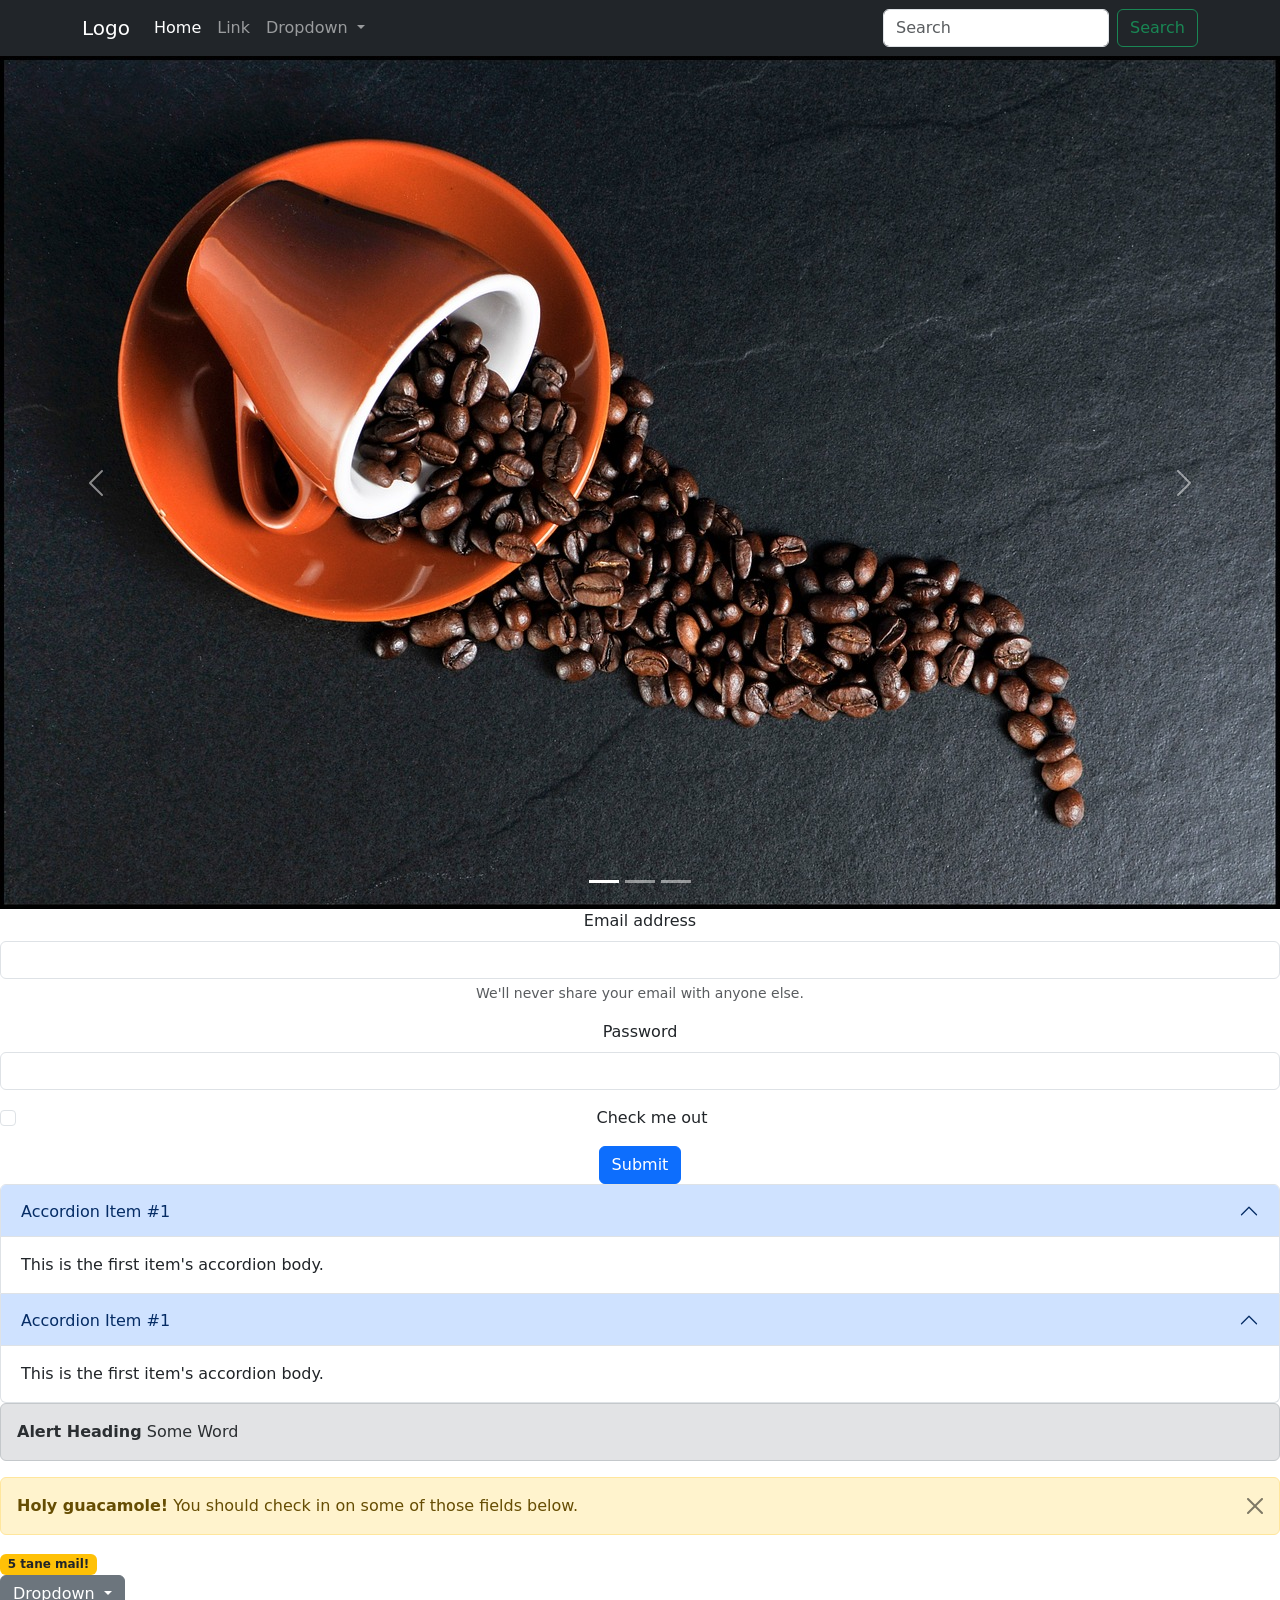
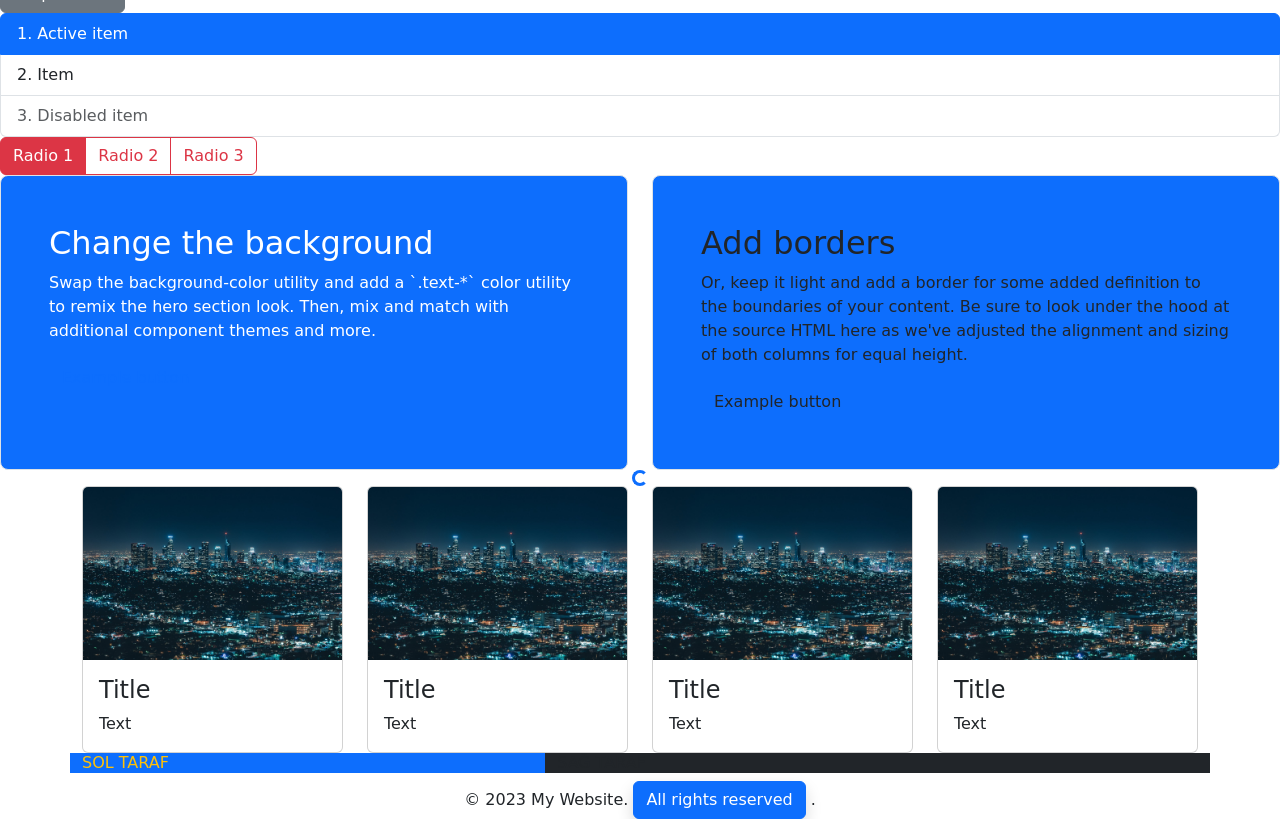
<file: bootstrap.html>
<!doctype html>
<html lang="en" data-bs-theme="light">
  <head>
    <!-- Türkçe karakter sorunu çözsün: üğşçöıÜĞŞÇÖİ -->
    <meta charset="UTF-8" />
    <!-- Responsive Design -->
    <meta name="viewport" content="width=device-width, initial-scale=1.0" />
    <title>BS5-Full stack developer-5</title>
    <link rel="icon" type="image/x-icon" href="./assets/image/favicon.png" />

    <meta name="author" content="MsC Hamit Mızrak" />
    <meta name="keywords" content="html5,css3,js, es5,es6,ts,node,bs5,react" />
    <meta name="description" content="Full stack developer nedir?" />

    <!-- external css -->
    <!-- <link rel="stylesheet" href="./assets/css/style.css" /> -->

    <!-- Bootstrap CSS v5.3.8 -->
    <link
      href="https://cdn.jsdelivr.net/npm/bootstrap@5.3.8/dist/css/bootstrap.min.css"
      rel="stylesheet"
      integrity="sha384-sRIl4kxILFvY47J16cr9ZwB07vP4J8+LH7qKQnuqkuIAvNWLzeN8tE5YBujZqJLB"
      crossorigin="anonymous"
    />
  </head>

  <body>
    <noscript>
      <!-- JavaScript devre dışı bırakılmışsa gösterilecek içerik -->
      <p>
        Bu site JavaScript gerektirir. Lütfen JavaScript'i etkinleştirin ve sayfayı yeniden
        yükleyin.
      </p>
    </noscript>
    <!--  Start Code -->

    <!-- bs5-navbar-default => TAB -->
    <nav class="navbar navbar-expand-md navbar-dark bg-dark fixed-top">
      <div class="container">
        <a class="navbar-brand" href="#">Logo</a>
        <button
          class="navbar-toggler d-lg-none"
          type="button"
          data-bs-toggle="collapse"
          data-bs-target="#collapsibleNavId"
          aria-controls="collapsibleNavId"
          aria-expanded="false"
          aria-label="Toggle navigation"
        >
          <span class="navbar-toggler-icon"></span>
        </button>
        <div class="collapse navbar-collapse" id="collapsibleNavId">
          <ul class="navbar-nav me-auto mt-2 mt-lg-0">
            <li class="nav-item">
              <a class="nav-link active" href="#" aria-current="page">
                Home
                <span class="visually-hidden">(current)</span>
              </a>
            </li>
            <li class="nav-item">
              <a class="nav-link" href="#">Link</a>
            </li>
            <li class="nav-item dropdown">
              <a
                class="nav-link dropdown-toggle"
                href="#"
                id="dropdownId"
                data-bs-toggle="dropdown"
                aria-haspopup="true"
                aria-expanded="false"
              >
                Dropdown
              </a>
              <div class="dropdown-menu" aria-labelledby="dropdownId">
                <a class="dropdown-item" href="#" data-bs-toggle="modal" data-bs-target="#loginId">
                  Login
                </a>
                <a class="dropdown-item" href="#">Register</a>
              </div>
            </li>
          </ul>
          <form class="d-flex my-2 my-lg-0">
            <input class="form-control me-sm-2" type="text" placeholder="Search" />
            <button class="btn btn-outline-success my-2 my-sm-0" type="submit">Search</button>
          </form>
        </div>
      </div>
    </nav>

    <!-- Login -->

    <!-- Modal Body -->
    <!-- if you want to close by clicking outside the modal, delete the last endpoint:data-bs-backdrop and data-bs-keyboard -->
    <div
      class="modal fade"
      id="loginId"
      tabindex="-1"
      data-bs-backdrop="static"
      data-bs-keyboard="false"
      role="dialog"
      aria-labelledby="modalTitleId"
      aria-hidden="true"
    >
      <div
        class="modal-dialog modal-dialog-scrollable modal-dialog-centered modal-sm"
        role="document"
      >
        <div class="modal-content">
          <div class="modal-header">
            <h5 class="modal-title" id="modalTitleId">Login</h5>
            <button
              type="button"
              class="btn-close"
              data-bs-dismiss="modal"
              aria-label="Close"
            ></button>
          </div>
          <div class="modal-body">
            <p class="text-center text-light">Giriş Yap</p>
            <form action="" method="post">
              <!-- username -->
              <div class="form-group">
                <label for="username" class="mb-3">Kullanıcı Adı</label>
                <input type="text" name="username" id="username" class="form-control" />
              </div>

              <!-- password -->
              <div class="form-group">
                <label for="password" class="mb-3">Şifre</label>
                <input type="password" name="password" id="password" class="form-control" />
              </div>
            </form>
          </div>
          <div class="modal-footer">
            <button type="button" class="btn btn-secondary" data-bs-dismiss="modal">Kapat</button>
            <button type="button" class="btn btn-primary">Giriş Yap</button>
          </div>
        </div>
      </div>
    </div>

    <!-- Form  -->
    <main class="site-shell" style="margin-top: 3.53rem !important">
      <!-- form card -->

      <div id="carouselId" class="carousel slide" data-bs-ride="carousel">
        <ol class="carousel-indicators">
          <li
            data-bs-target="#carouselId"
            data-bs-slide-to="0"
            class="active"
            aria-current="true"
            aria-label="First slide"
          ></li>
          <li data-bs-target="#carouselId" data-bs-slide-to="1" aria-label="Second slide"></li>
          <li data-bs-target="#carouselId" data-bs-slide-to="2" aria-label="Third slide"></li>
        </ol>
        <div class="carousel-inner" role="listbox">
          <div class="carousel-item active">
            <img src="./assets/image/coffee.jpg" class="w-100 d-block" alt="First slide" />
          </div>
          <div class="carousel-item">
            <img src="./assets/image/main1.jpg" class="w-100 d-block" alt="Second slide" />
          </div>
          <div class="carousel-item">
            <img src="./assets/image/main2.jpg" class="w-100 d-block" alt="Third slide" />
          </div>
        </div>
        <button
          class="carousel-control-prev"
          type="button"
          data-bs-target="#carouselId"
          data-bs-slide="prev"
        >
          <span class="carousel-control-prev-icon" aria-hidden="true"></span>
          <span class="visually-hidden">Previous</span>
        </button>
        <button
          class="carousel-control-next"
          type="button"
          data-bs-target="#carouselId"
          data-bs-slide="next"
        >
          <span class="carousel-control-next-icon" aria-hidden="true"></span>
          <span class="visually-hidden">Next</span>
        </button>
      </div>

      <div class="contrainer">
        <div class="row">
          <div class="text-center">
            <form>
              <div class="mb-3">
                <label for="exampleInputEmail1" class="form-label">Email address</label>
                <input
                  type="email"
                  class="form-control"
                  id="exampleInputEmail1"
                  aria-describedby="emailHelp"
                />
                <div id="emailHelp" class="form-text">
                  We'll never share your email with anyone else.
                </div>
              </div>
              <div class="mb-3">
                <label for="exampleInputPassword1" class="form-label">Password</label>
                <input type="password" class="form-control" id="exampleInputPassword1" />
              </div>
              <div class="mb-3 form-check">
                <input type="checkbox" class="form-check-input" id="exampleCheck1" />
                <label class="form-check-label" for="exampleCheck1">Check me out</label>
              </div>
              <button type="submit" class="btn btn-primary">Submit</button>
            </form>
          </div>
        </div>
      </div>

      <div class="accordion" id="accordionExample">
        <div class="accordion-item">
          <h2 class="accordion-header" id="headingOne">
            <button
              class="accordion-button"
              type="button"
              data-bs-toggle="collapse"
              data-bs-target="#collapseOne"
              aria-expanded="true"
              aria-controls="collapseOne"
            >
              Accordion Item #1
            </button>
          </h2>
          <div
            id="collapseOne"
            class="accordion-collapse collapse show"
            aria-labelledby="headingOne"
            data-bs-parent="#accordionExample"
          >
            <div class="accordion-body">This is the first item's accordion body.</div>
          </div>
        </div>

        <div class="accordion-item">
          <h2 class="accordion-header" id="headingOne2">
            <button
              class="accordion-button"
              type="button"
              data-bs-toggle="collapse"
              data-bs-target="#collapseOne"
              aria-expanded="true"
              aria-controls="collapseOne"
            >
              Accordion Item #1
            </button>
          </h2>
          <div
            id="collapseOne"
            class="accordion-collapse collapse show"
            aria-labelledby="headingOne2"
            data-bs-parent="#accordionExample"
          >
            <div class="accordion-body">This is the first item's accordion body.</div>
          </div>
        </div>
      </div>

      <div class="alert alert-secondary" role="alert">
        <strong>Alert Heading</strong>
        Some Word
      </div>

      <div class="alert alert-warning alert-dismissible fade show" role="alert">
        <button type="button" class="btn-close" data-bs-dismiss="alert" aria-label="Close"></button>

        <strong>Holy guacamole!</strong>
        You should check in on some of those fields below.
      </div>

      <span class="badge bg-warning text-dark">5 tane mail!</span>

      <div class="dropdown">
        <button
          class="btn btn-secondary dropdown-toggle"
          type="button"
          id="triggerId"
          data-bs-toggle="dropdown"
          aria-haspopup="true"
          aria-expanded="false"
        >
          Dropdown
        </button>
        <div class="dropdown-menu" aria-labelledby="triggerId">
          <a class="dropdown-item" href="#">Action</a>
          <a class="dropdown-item disabled" href="#">Disabled action</a>
          <h6 class="dropdown-header">Section header</h6>
          <a class="dropdown-item" href="#">Action</a>
          <div class="dropdown-divider"></div>
          <a class="dropdown-item" href="#">After divider action</a>
        </div>
      </div>

      <ul class="list-group list-group-numbered">
        <li class="list-group-item active">Active item</li>
        <li class="list-group-item">Item</li>
        <li class="list-group-item disabled">Disabled item</li>
      </ul>

      <div class="btn-group" role="group" aria-label="Basic radio toggle button group">
        <input
          type="radio"
          class="btn-check"
          name="btnradio"
          id="btnradio1"
          autocomplete="off"
          checked
        />
        <label class="btn btn-outline-danger" for="btnradio1">Radio 1</label>

        <input type="radio" class="btn-check" name="btnradio" id="btnradio2" autocomplete="off" />
        <label class="btn btn-outline-danger" for="btnradio2">Radio 2</label>

        <input type="radio" class="btn-check" name="btnradio" id="btnradio3" autocomplete="off" />
        <label class="btn btn-outline-danger" for="btnradio3">Radio 3</label>
      </div>

      <div class="row align-items-md-stretch">
        <div class="col-md-6">
          <div class="h-100 p-5 text-white bg-primary border rounded-3">
            <h2>Change the background</h2>
            <p>
              Swap the background-color utility and add a `.text-*` color utility to remix the hero
              section look. Then, mix and match with additional component themes and more.
            </p>
            <button class="btn btn-outline-primary" type="button">Example button</button>
          </div>
        </div>
        <div class="col-md-6">
          <div class="h-100 p-5 bg-primary border rounded-3">
            <h2>Add borders</h2>
            <p>
              Or, keep it light and add a border for some added definition to the boundaries of your
              content. Be sure to look under the hood at the source HTML here as we've adjusted the
              alignment and sizing of both columns for equal height.
            </p>
            <button
              class="btn Swap the background-color utility and add a `.text-*` color utility to remix the hero section look. Then, mix and match with additional component themes and more."
              type="button"
            >
              Example button
            </button>
          </div>
        </div>
      </div>

      <div class="d-flex justify-content-center align-items-center">
        <div class="spinner-border text-primary spinner-border-sm" role="status">
          <span class="visually-hidden">Loading...</span>
        </div>
      </div>

      <section id="company">
        <!-- 4 tane kart yanyana = 12 /4 =3 -->
        <div class="container">
          <div class="row">
            <div class="col-md-3">
              <div class="card">
                <img class="card-img-top" src="./assets/image/about.jpg" alt="Title" />
                <div class="card-body">
                  <h4 class="card-title">Title</h4>
                  <p class="card-text">Text</p>
                </div>
              </div>
            </div>
            <div class="col-md-3">
              <div class="card">
                <img class="card-img-top" src="./assets/image/about.jpg" alt="Title" />
                <div class="card-body">
                  <h4 class="card-title">Title</h4>
                  <p class="card-text">Text</p>
                </div>
              </div>
            </div>
            <div class="col-md-3">
              <div class="card">
                <img class="card-img-top" src="./assets/image/about.jpg" alt="Title" />
                <div class="card-body">
                  <h4 class="card-title">Title</h4>
                  <p class="card-text">Text</p>
                </div>
              </div>
            </div>
            <div class="col-md-3">
              <div class="card">
                <img class="card-img-top" src="./assets/image/about.jpg" alt="Title" />
                <div class="card-body">
                  <h4 class="card-title">Title</h4>
                  <p class="card-text">Text</p>
                </div>
              </div>
            </div>
          </div>
        </div>
      </section>
    </main>
    <!--  End Code -->

    <footer>
      <div class="container">
        <div class="row">
          <div class="col-md-5 bg-primary text-warning h6">SOL TARAF</div>
          <div class="col-md-7 bg-dark h6">SAĞ TARAF</div>
        </div>
        <div class="text-center">
          &copy; 2023 My Website.
          <button class="btn btn-primary shadow">All rights reserved</button>
          .
        </div>
      </div>
    </footer>

    <!-- Bootstrap JavaScript Bundle (includes Popper) -->
    <script
      src="https://cdn.jsdelivr.net/npm/bootstrap@5.3.8/dist/js/bootstrap.bundle.min.js"
      integrity="sha384-FKyoEForCGlyvwx9Hj09JcYn3nv7wiPVlz7YYwJrWVcXK/BmnVDxM+D2scQbITxI"
      crossorigin="anonymous"
    ></script>
  </body>
</html>
</file>
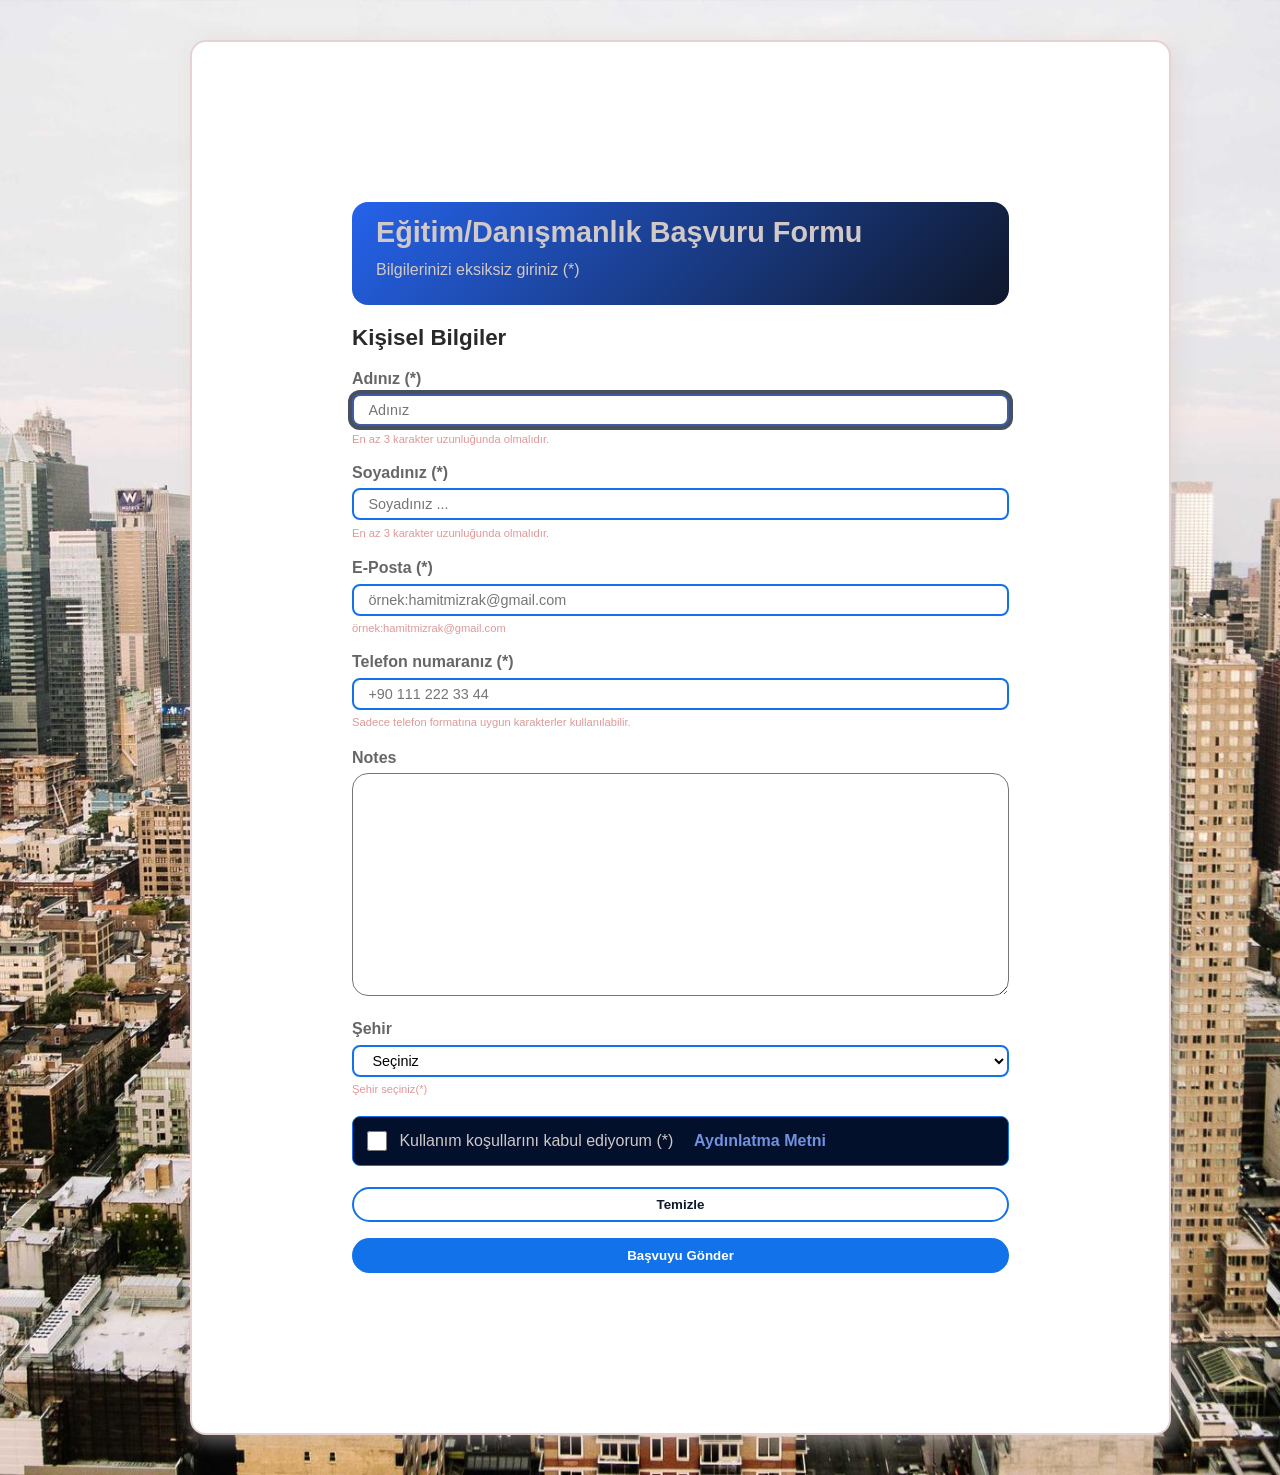
<file: form.html>
<!-- html:5 ==>TAB -->
<!-- Html5 standartına göre html5  -->
<!doctype html>
<!-- Türkçe dilini kullan -->
<html lang="tr">
  <head>
    <!-- Türkçe karakter sorunu çözsün: üğşçöıÜĞŞÇÖİ -->
    <meta charset="UTF-8" />
    <!-- Responsive Design -->
    <meta name="viewport" content="width=device-width, initial-scale=1.0" />
    <title>Full stack developer-5</title>
    <link rel="icon" type="image/x-icon" href="./assets/image/favicon.png" />

    <meta name="author" content="MsC Hamit Mızrak" />
    <meta name="keywords" content="html5,css3,js, es5,es6,ts,node,bs5,react" />
    <meta name="description" content="Full stack developer nedir?" />

    <!-- external css -->
    <link rel="stylesheet" href="./assets/css/style.css" />
  </head>
  <body>
    <noscript>
      <!-- JavaScript devre dışı bırakılmışsa gösterilecek içerik -->
      <p>
        Bu site JavaScript gerektirir. Lütfen JavaScript'i etkinleştirin ve sayfayı yeniden
        yükleyin.
      </p>
    </noscript>
    <!--  Start Code -->

    <!-- Form  -->
    <main class="site-shell">
      <!-- form card -->
      <section class="form-card" id="form" aria-labelledby="form-title">
        <!-- div.form-header>h2#form-title{Eğitim/Danıimanlık Başvuru Formu}+p{Bilgilerinizi eksiksiz giriniz} -->
        <div class="form-header">
          <h2 id="form-title">Eğitim/Danışmanlık Başvuru Formu</h2>
          <p>Bilgilerinizi eksiksiz giriniz (*)</p>
        </div>

        <!-- form -->
        <form action="#" method="get" autocomplete="on">
          <fieldset>
            <legend>Kişisel Bilgiler</legend>

            <!-- Adınız/ soyad -->
            <div class="form-row">
              <div class="input-group">
                <label for="fullname">Adınız (*)</label>
                <input
                  type="text"
                  id="name"
                  name="name"
                  placeholder="Adınız"
                  minlength="3"
                  required
                  autofocus
                />
                <small class="input-help">En az 3 karakter uzunluğunda olmalıdır.</small>
              </div>

              <!-- Soyadınız (*) -->
              <div class="input-group">
                <label for="surname">Soyadınız (*)</label>
                <input
                  type="text"
                  id="surname"
                  name="surname"
                  placeholder="Soyadınız ..."
                  minlength="3"
                  required
                />
                <small class="input-help">En az 3 karakter uzunluğunda olmalıdır.</small>
              </div>
            </div>

            <!-- Email * -->
            <div class="form-row">
              <div class="input-group">
                <label for="email">E-Posta (*)</label>
                <input
                  type="email"
                  id="email"
                  name="email"
                  placeholder="örnek:hamitmizrak@gmail.com"
                  required
                />
                <small class="input-help">örnek:hamitmizrak@gmail.com</small>
              </div>

              <!-- Telefon numaranız * -->
              <div class="input-group">
                <label for="phone">Telefon numaranız (*)</label>
                <input
                  type="tel"
                  id="phone"
                  name="phone"
                  placeholder="+90 111 222 33 44"
                  pattern="[0-9\s()+-]{10,18}"
                  required
                />
                <small class="input-help">
                  Sadece telefon formatına uygun karakterler kullanılabilir.
                </small>
              </div>
            </div>

            <!-- Notes -->
            <div class="form-row">
              <div class="input-group">
                <label for="notes">Notes</label>
                <textarea name="notes" id="notes" cols="76" rows="10"></textarea>
              </div>
            </div>

            <!-- Şehir -->
            <div class="form-row single">
              <div class="input-group">
                <label for="city">Şehir</label>
                <select name="city" id="city">
                  <option value="" selected disabled>Seçiniz</option>
                  <option value="malatya">Malatya</option>
                  <option value="istanbul">İstanbul</option>
                  <option value="ankara">Ankara</option>
                  <option value="izmir">İzmir</option>
                  <option value="bursa">Bursa</option>
                </select>
                <small class="input-help">Şehir seçiniz(*)</small>
              </div>
            </div>

            <!-- check -->
            <div class="form-row single">
              <div class="check-line">
                <input type="checkbox" id="terms" name="terms" required checked44 />
                <label for="terms">Kullanım koşullarını kabul ediyorum (*)</label>
                <a href="#">Aydınlatma Metni</a>
              </div>
            </div>

            <div class="button-row">
              <button class="ghost-btn" type="reset">Temizle</button>
              <button class="submit-btn" type="submit">Başvuyu Gönder</button>
            </div>
          </fieldset>
        </form>
      </section>
    </main>
    <!--  End Code -->
  </body>
</html>
</file>
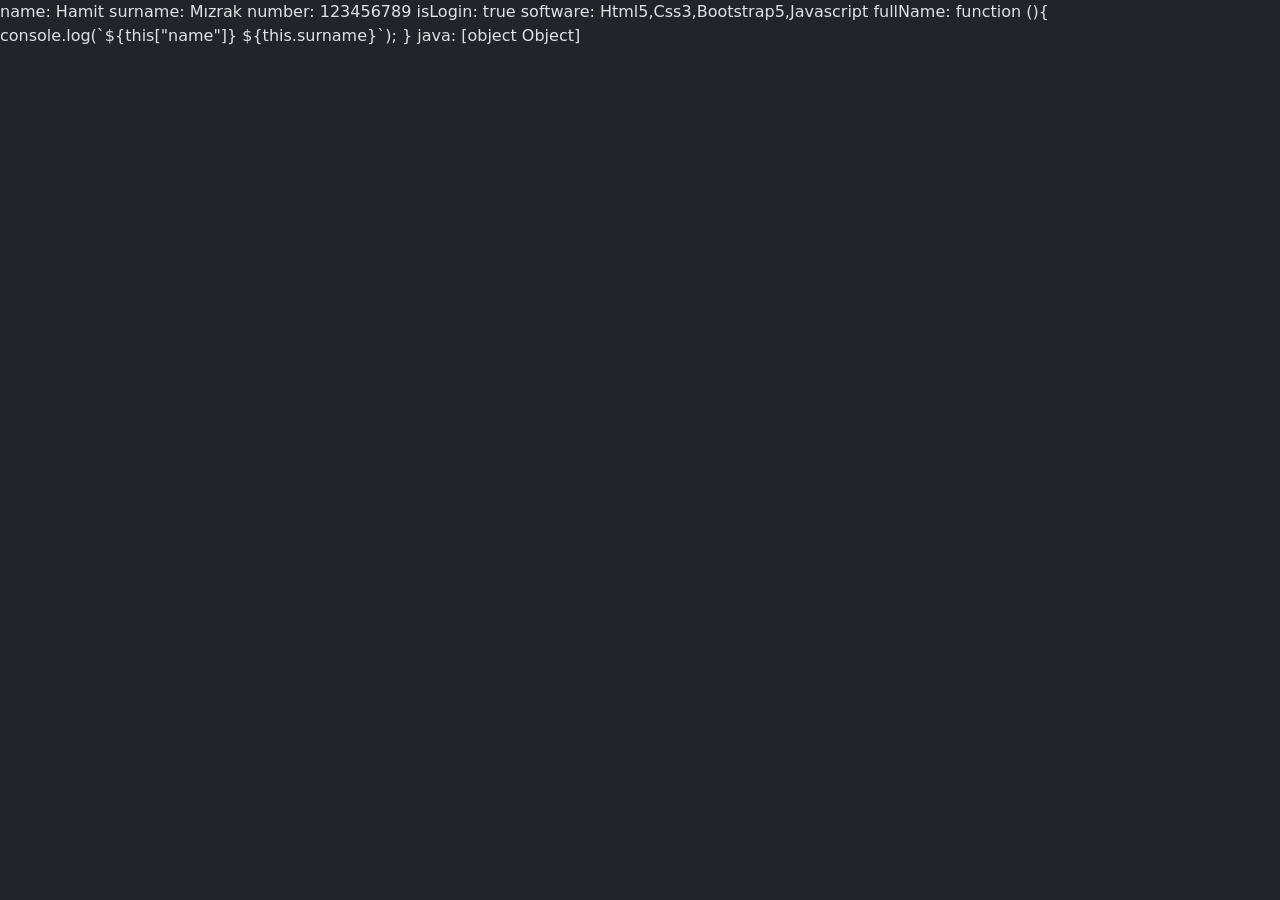
<file: week_3_1_javascript.html>
<!doctype html>
<html lang="en" data-bs-theme="dark">
  <head>
    <!-- Türkçe karakter sorunu çözsün: üğşçöıÜĞŞÇÖİ -->
    <meta charset="UTF-8" />
    <!-- Responsive Design -->
    <meta name="viewport" content="width=device-width, initial-scale=1.0" />
    <title>JS-Full stack developer-5</title>
    <link rel="icon" type="image/x-icon" href="./assets/image/favicon.png" />

    <meta name="author" content="MsC Hamit Mızrak" />
    <meta name="keywords" content="html5,css3,js, es5,es6,ts,node,bs5,react" />
    <meta name="description" content="Full stack developer nedir?" />

    <!-- Bootstrap CSS v5.3.8 -->
    <link
      href="https://cdn.jsdelivr.net/npm/bootstrap@5.3.8/dist/css/bootstrap.min.css"
      rel="stylesheet"
      integrity="sha384-sRIl4kxILFvY47J16cr9ZwB07vP4J8+LH7qKQnuqkuIAvNWLzeN8tE5YBujZqJLB"
      crossorigin="anonymous"
    />

    <!-- external css -->
    <!-- <link rel="stylesheet" href="./assets/css/style.css" />  -->
  </head>

  <body>
    <noscript>
      <!-- JavaScript devre dışı bırakılmışsa gösterilecek içerik -->
      <p>
        Bu site JavaScript gerektirir. Lütfen JavaScript'i etkinleştirin ve sayfayı yeniden
        yükleyin.
      </p>
    </noscript>
    <!--  Start Code -->

    <!--  End Code -->
    <!-- Bootstrap JavaScript Bundle (includes Popper) -->
    <script
      src="https://cdn.jsdelivr.net/npm/bootstrap@5.3.8/dist/js/bootstrap.bundle.min.js"
      integrity="sha384-FKyoEForCGlyvwx9Hj09JcYn3nv7wiPVlz7YYwJrWVcXK/BmnVDxM+D2scQbITxI"
      crossorigin="anonymous"
    ></script>

    <!-- External JS -->
    <script src="./assets/js/template.js"></script>
  </body>
</html>
</file>
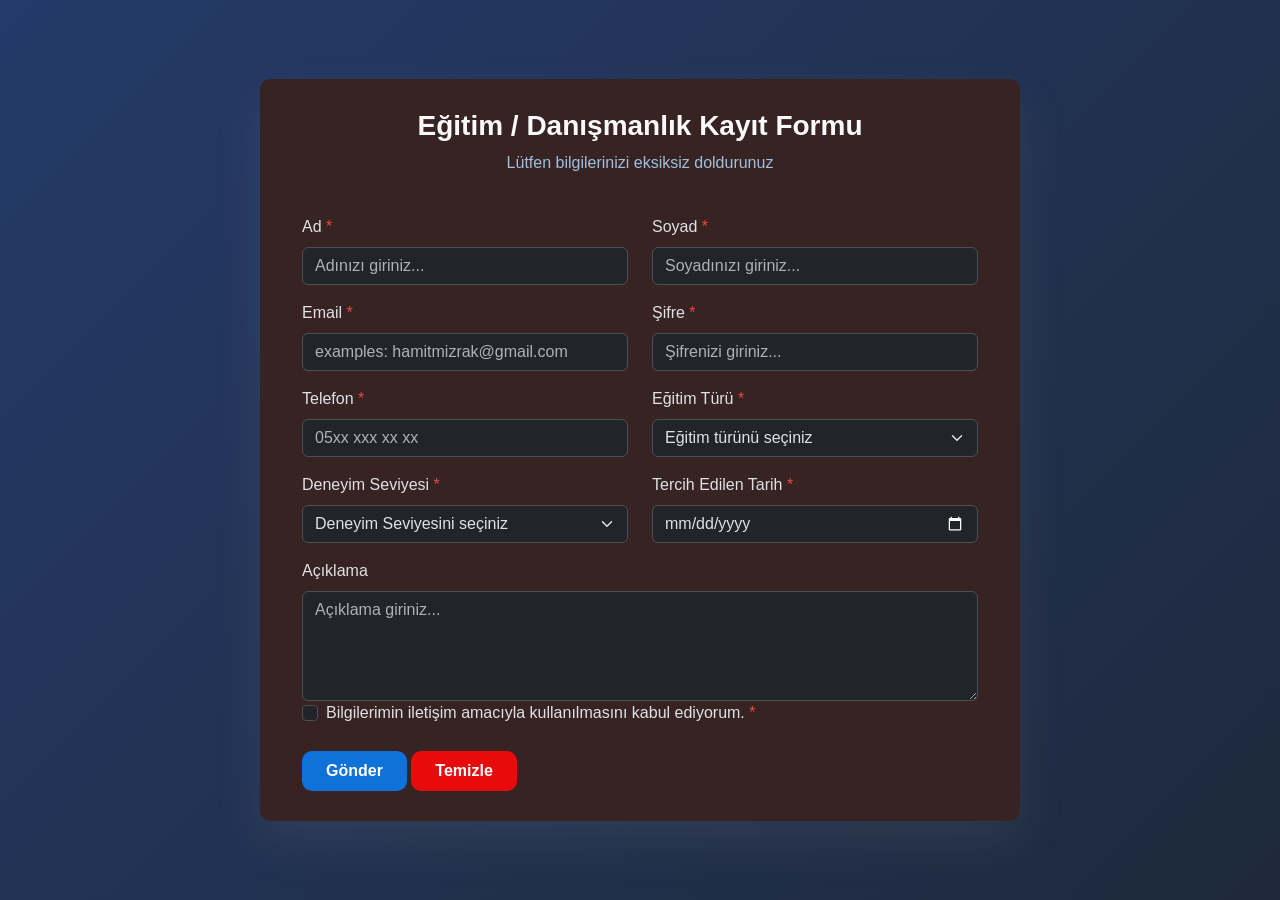
<file: week_3_2_form_javascript.html>
<!doctype html>
<html lang="en" data-bs-theme="dark">
  <head>
    <!-- Türkçe karakter sorunu çözsün: üğşçöıÜĞŞÇÖİ -->
    <meta charset="UTF-8" />
    <!-- Responsive Design -->
    <meta name="viewport" content="width=device-width, initial-scale=1.0" />
    <title>BS5-Full stack developer-5</title>
    <link rel="icon" type="image/x-icon" href="./assets/image/favicon.png" />

    <meta name="author" content="MsC Hamit Mızrak" />
    <meta name="keywords" content="html5,css3,js, es5,es6,ts,node,bs5,react" />
    <meta name="description" content="Full stack developer nedir?" />

    <!-- external css -->
    <!-- <link rel="stylesheet" href="./assets/css/style.css" /> -->

    <!-- Bootstrap CSS v5.3.8 -->
    <link
      href="https://cdn.jsdelivr.net/npm/bootstrap@5.3.8/dist/css/bootstrap.min.css"
      rel="stylesheet"
      integrity="sha384-sRIl4kxILFvY47J16cr9ZwB07vP4J8+LH7qKQnuqkuIAvNWLzeN8tE5YBujZqJLB"
      crossorigin="anonymous"
    />

    <!-- internal css -->
    <style>
      body {
        min-height: 100vh;
        width: 100%;
        background: linear-gradient(135deg, #253a69, #1e293b);
        display: flex;
        align-items: center;
        justify-content: center;
        padding: 30px;
        font-family: Arial, Helvetica, sans-serif;
      }

      .form-card {
        width: 100%;
        max-width: 760px;
        background: #382323;
        padding: 30px;
        border-radius: 10px;
        box-shadow: 0 20px 50px rgba(188, 182, 182, 0.1);
      }

      .form-title {
        font-weight: 600;
        color: #f8f9fa;
        font-size: 28px;
      }

      .form-subtitle {
        color: #9fc0e0;
        font-size: 16px;
      }

      .required {
        color: #e74c3c;
      }

      .form-control:focus,
      .form-select:focus {
        border-color: #007bff;
        box-shadow: 0 2px 4px 0.2rem rgba(0, 123, 255, 0.25);
      }

      .btn-submit,
      .btn-reset {
        border: none;
        font-weight: 700;
        padding: 8px 24px;
        border-radius: 10px;
      }

        .btn-submit {
        background: #0f71da;
      }

      .btn-reset {
        background: #e80b0b;
      }


      .btn-submit:hover,
      .btn-reset:hover {
        background: black;
        color:white;
        transition: all 1.2s ease;
        transform: rotate(4deg);
      }

      .success-box {
        display: none;
        margin-top: 1rem;
        background: #1f3145;
        color:white;
      }

    </style>
  </head>

  <body>
    <noscript>
      <!-- JavaScript devre dışı bırakılmışsa gösterilecek içerik -->
      <p>
        Bu site JavaScript gerektirir. Lütfen JavaScript'i etkinleştirin ve sayfayı yeniden
        yükleyin.
      </p>
    </noscript>
    <!--  Start Code -->

    <!-- main.form-card>div.text-center.mb-4>h2.form-title{Eğitim / Danışmanlık Başvuru Formu}+p.form-subtitle{Lütfen bilgilerinizi eksiksiz doldurunuz} -->
    <main class="form-card">
      <!-- Form -->
      <section id="form_id">
        <div class="text-center mb-4">
          <h2 class="form-title">Eğitim / Danışmanlık Kayıt Formu</h2>
          <p class="form-subtitle">Lütfen bilgilerinizi eksiksiz doldurunuz</p>
        </div>
      </section>

      <form action="#" method="get" id="applicationForm" novalidate>

<div class="container">
  <div class="row">
 <!-- Name -->
        <div class="col-md-6">
          <label for="name" class="form-label mt-3">
            Ad
            <span class="required">*</span>
          </label>
          <input
            type="text"
            class="form-control"
            id="name"
            placeholder="Adınızı giriniz..."
            required
            title="Adınızı giriniz"
          />
           <div class="invalid-feedback">Adınızı giriniz.</div>
        </div>

        <!-- Surname -->
        <div class="col-md-6">
          <label for="surname" class="form-label mt-3">
            Soyad
            <span class="required">*</span>
          </label>
          <input
            type="text"
            class="form-control"
            id="surname"
            name="surname"
            placeholder="Soyadınızı giriniz..."
            required
            title="Soyadınızı giriniz"
          />
           <div class="invalid-feedback">Soyadınızı giriniz.</div>
        </div>

        <!-- Email -->
        <div class="col-md-6">
          <label for="email" class="form-label mt-3">
            Email
            <span class="required">*</span>
          </label>
          <input
            type="email"
            class="form-control"
            id="email"
            name="email"
            placeholder="examples: hamitmizrak@gmail.com"
            required
            title="Emailinizi giriniz"
          />
          <div class="invalid-feedback">Geçerli bir email adresi giriniz.</div>
        </div>


         <!-- Password -->
        <div class="col-md-6">
          <label for="password" class="form-label mt-3">
            Şifre
            <span class="required">*</span>
          </label>
          <input
            type="password"
            class="form-control"
            id="password"
            name="password"
            placeholder="Şifrenizi giriniz..."
            required
            title="Şifrenizi giriniz"
          />
          <div class="invalid-feedback">Geçerli bir şifre giriniz.</div>
        </div>

        <!-- Phone -->
        <div class="col-md-6">
          <label for="phone" class="form-label mt-3">
            Telefon
            <span class="required">*</span>
          </label>
          <input
            type="tel"
            class="form-control"
            id="phone"
            name="phone"
            placeholder="05xx xxx xx xx"
            required
            title="Telefon numaranızı giriniz"
          />
          <div class="invalid-feedback">Geçerli bir telefon numarası giriniz.</div>
        </div>

        <!-- Eğitim Türü -->
        <div class="col-md-6">
          <label for="educationType" class="form-label mt-3">
            Eğitim Türü
            <span class="required">*</span>
          </label>

          <select name="educationType" id="educationType" class="form-select">
            <option value="">Eğitim türünü seçiniz</option>
            <option value="frontend">Frontend Eğitimi</option>
            <option value="backend">Backend Eğitimi</option>
            <option value="fullstack">Full Stack Eğitimi</option>
            <option value="devops">DevOps Eğitimi</option>
          </select>
          <div class="invalid-feedback">Eğitim türünü seçiniz.</div>
        </div>

        <!-- Deneyim Seviyesi -->
        <div class="col-md-6">
          <label for="experience" class="form-label mt-3">
            Deneyim Seviyesi
            <span class="required">*</span>
          </label>

          <select class="form-select" id="experience">
            <option value="">Deneyim Seviyesini seçiniz</option>
            <option value="beginner">Başlangıç Seviye</option>
            <option value="middle">Orta Seviye</option>
            <option value="advanced">İleri Seviye</option>
          </select>
          <div class="invalid-feedback">Deneyim seviyesini seçiniz.</div>
        </div>

        <!-- Tercih Edilen Tarih -->
        <div class="col-md-6">
          <label for="date" class="form-label mt-3">
            Tercih Edilen Tarih
            <span class="required">*</span>
          </label>
          <input type="date" class="form-control" id="date" />
        </div>

        <!-- Açıklama -->
        <div class="col-12">
          <label for="message" class="form-label mt-3">Açıklama</label>
          <textarea
            name="message"
            id="message"
            rows="4"
            class="form-control"
            placeholder="Açıklama giriniz..."
          ></textarea>
        </div>

        <!-- Form  -->
        <div class="col-12">
          <div class="form-check">
            <input type="checkbox" class="form-check-input" id="agreement" required />
            <label for="agreement" class="form-check-label">
              Bilgilerimin iletişim amacıyla kullanılmasını kabul ediyorum.
              <span class="required">*</span>
            </label>

            <div class="invalid-feedback">Bu kutuyu işaretleyiniz.</div>
          </div>
        </div>

        <!-- Submit/Clear -->
        <div class="col-12 mt-4">
          <button type="submit" class="btn btn-primary btn-submit w-5044">Gönder</button>
          <button type="reset" class="btn btn-secondary btn-reset w-5044">Temizle</button>
        </div>
      </form>


      <div id="successBox" style="margin-top:10px" class="alert alert-success success-box">Form başarıyla gönderildi!</div>
  </div>
</div>
    </main>

    <!--  End Code -->
    <!-- Bootstrap JavaScript Bundle (includes Popper) -->
    <script
      src="https://cdn.jsdelivr.net/npm/bootstrap@5.3.8/dist/js/bootstrap.bundle.min.js"
      integrity="sha384-FKyoEForCGlyvwx9Hj09JcYn3nv7wiPVlz7YYwJrWVcXK/BmnVDxM+D2scQbITxI"
      crossorigin="anonymous"
    ></script>

    <!-- Internal JavaScript -->
     <script>
      // Dom elementlerini seçme
      const form = document.getElementById('applicationForm');
      const successBox = document.getElementById('successBox');

      // Form submit eventini dinleme
      form.addEventListener("submit", function (event){

        event.preventDefault(); // Formun varsayılan submit davranışını engelle

        if(!form.checkValidity()){
      event.stopPropagation(); // Geçersiz formun submit edilmesini engelle
      successBox.style.display = "none"; // Başarı mesajını gizle
        }else {
          const formData = {
            name: document.getElementById('name').value.trim(),
            surname: document.getElementById('surname').value.trim(),
            email: document.getElementById('email').value.trim(),
            password : document.getElementById('password').value.trim(),
            phone: document.getElementById('phone').value.trim(),
            educationType: document.getElementById('educationType').value.trim(),
            experience: document.getElementById('experience').value.trim(),
            date: document.getElementById('date').value.trim(),
            message: document.getElementById('message').value.trim(),
            agreement: document.getElementById('agreement').checked
          };

          console.log("Form verileri:", formData); // Form verilerini konsola yazdır
          successBox.style.display = "block"; // Başarı mesajını göster
          form.reset(); // Formu temizle
          form.classList.remove('was-validated'); // Form doğrulama sınıfını kaldır
        }
        form.classList.add('was-validated'); // Form doğrulama sınıfını ekle

      }); // end event listener 

     </script>

  </body>
</html>
</file>
<file: assets/css/style.css>
* {
  margin: 0; /* dış boşluk */
  padding: 0; /* iç boşluk */
  box-sizing: border-box; /* kutu boyutunu içerik, iç boşluk ve kenarlık olarak hesapla */
}

:root {
  --company-white: #d1c8c8;
  --company-black: #292929;
  --company-black-opacity: rgba(0, 0, 0, 0.6);
  --parag: #c0cbe6;
}

html {
  font-size: 16px;
}

body {
  min-height: 100vh;
  font-family: 'Fira Code', 'Arial Narrow', Arial, sans-serif;
  /* color: rgb(255, 255, 255);
  color: #fff; 
  color: #f0f1f2; */
  color: var(--company-black);
  background: linear-gradient(135deg, #ffffff, #ece9e9);
  background-image: url('../image/header3.jpg');
  background-position: center;
  background-size: cover;
}

.site-shell {
  width: min(900px, 92%);
  min-height: 100vh;
  margin: auto;
  display: grid;
  place-items: center;
  /* padding: 40px 0px 40px 0px;
  padding: 40px 0 40px 0; */
  padding: 40px 0;
}

.form-card {
  width: 100%;
  /* padding: 100px; */
  padding: 6.2rem; /* 1rem= 16px (Html) */
  border-radius: 1rem;
  background: #ffffff;
  box-shadow: 0.3rem 4px 1rem 0.3rem rgba(220, 211, 211, 0.4);
  border: 2px solid rgba(216, 179, 179, 0.6);
}

.form-header {
  margin-bottom: 1.2rem;
  padding: 0.9rem 1.5rem;
  border-radius: 1rem;
  color: var(--company-white);
  background: linear-gradient(135deg, #2563eb, #0f172a);
}

/* #form-title{}  .form-header h2{}   .site-shell .form-card .form-header h2*/
.form-header h2 {
  margin-bottom: 0.5rem;
  font-size: 1.8rem;
}

.form-header p {
  margin-bottom: 0.5rem;
  line-height: 1.6;
  color: var(--company-white);
}

fieldset {
  border: 0;
}

legend {
  margin-bottom: 1.2rem;
  font-size: 1.4rem;
  font-weight: bolder;
  color: var(--company-black);
}

.form-row {
  display: grid;
  gap: 1.2rem;
  margin-bottom: 1.3rem;
  grid-template-columns: 1fr 1fr;
}

.form-row .single {
  grid-template-columns: 1fr;
  background: #1172ea!important;
}

.input-group label {
  display: block;
  margin-bottom: 0.4rem;
  font-weight: 900;
  color: var(--company-black-opacity);
}

#notes {
  border-radius: 1rem;
  padding: 2.2rem 1rem;
}

.input-group input,
.input-group select {
  width: 100%;
  height: 2rem;
  padding: 0 0.9rem;
  border-radius: 0.5rem;
  border: 2px solid #1172ea;
  font-size: 0.9rem;
  outline: none;
  background: #ffffff;
  transition: 0.9s all;
}

.input-group input:focus,
.input-group select:focus,
#notes:focus {
  border-color: #3e5da5;
  box-shadow: 0 0px 0 4px rgba(51, 62, 77, 0.9);
}

.input-group input:invalid:not(:placeholder-shown) {
  border-color: #ef4444;
}

.input-group input:valid:not(:placeholder-shown) {
  border-color: #22c55e;
}

.input-group small {
  display: block;
  margin-top: 0.4rem;
  color: rgba(202, 83, 83, 0.6);
  font-size: 0.7rem;
}

.check-line {
  display: flex;
  align-items: center;
  gap: 0.8rem;
  padding: 0.9rem;
  border: 1px solid #1172ea;
  border-radius: 0.5rem;
  background: #02102c;
  color: var(--company-white);
}

.check-line input {
  width: 1.2rem;
  height: 1.2rem;
}

.check-line a {
  color: #7292df;
  font-weight: bold;
  margin-left: 0.5rem;
  text-decoration: none;
}

.button-row {
  display: flex;
  justify-content: flex-end;
  gap: 1rem;
}

.button-row button {
  min-height: 2.2rem;
  padding: 0% 1.2rem;
  border-radius: 1.2rem;
  font-weight: bold;
  cursor: pointer;
  transition: 0.6s;
}

button:hover {
  transform: translate(-0.5rem);
  transition: 0.8s all;
}

.ghost-btn {
  color: #0f172a;
  background: #ffffff;
  border: 2px solid #1172ea;
}

.ghost-btn:hover {
  color: #ffffff;
  background: #0f172a;
}

.submit-btn {
  border: 0;
  color: #ffffff;
  background: #1172ea;
}

.submit-btn:hover {
  color: #1172ea;
  background: #ffffff;
}

/* Media Query */
@media (min-width: 700px) {
  .form-card {
    padding: 10rem;
  }

  .form-row {
    grid-template-columns: 1fr;
  }

  .button-row {
    flex-direction: column;
  }

  button {
    width: 100%;
  }
}

@media (min-width: 900px) {
  body {
    background-image: url('../image/header1.jpg');
    background-position: center;
    background-size: cover;
  }
}
</file>
